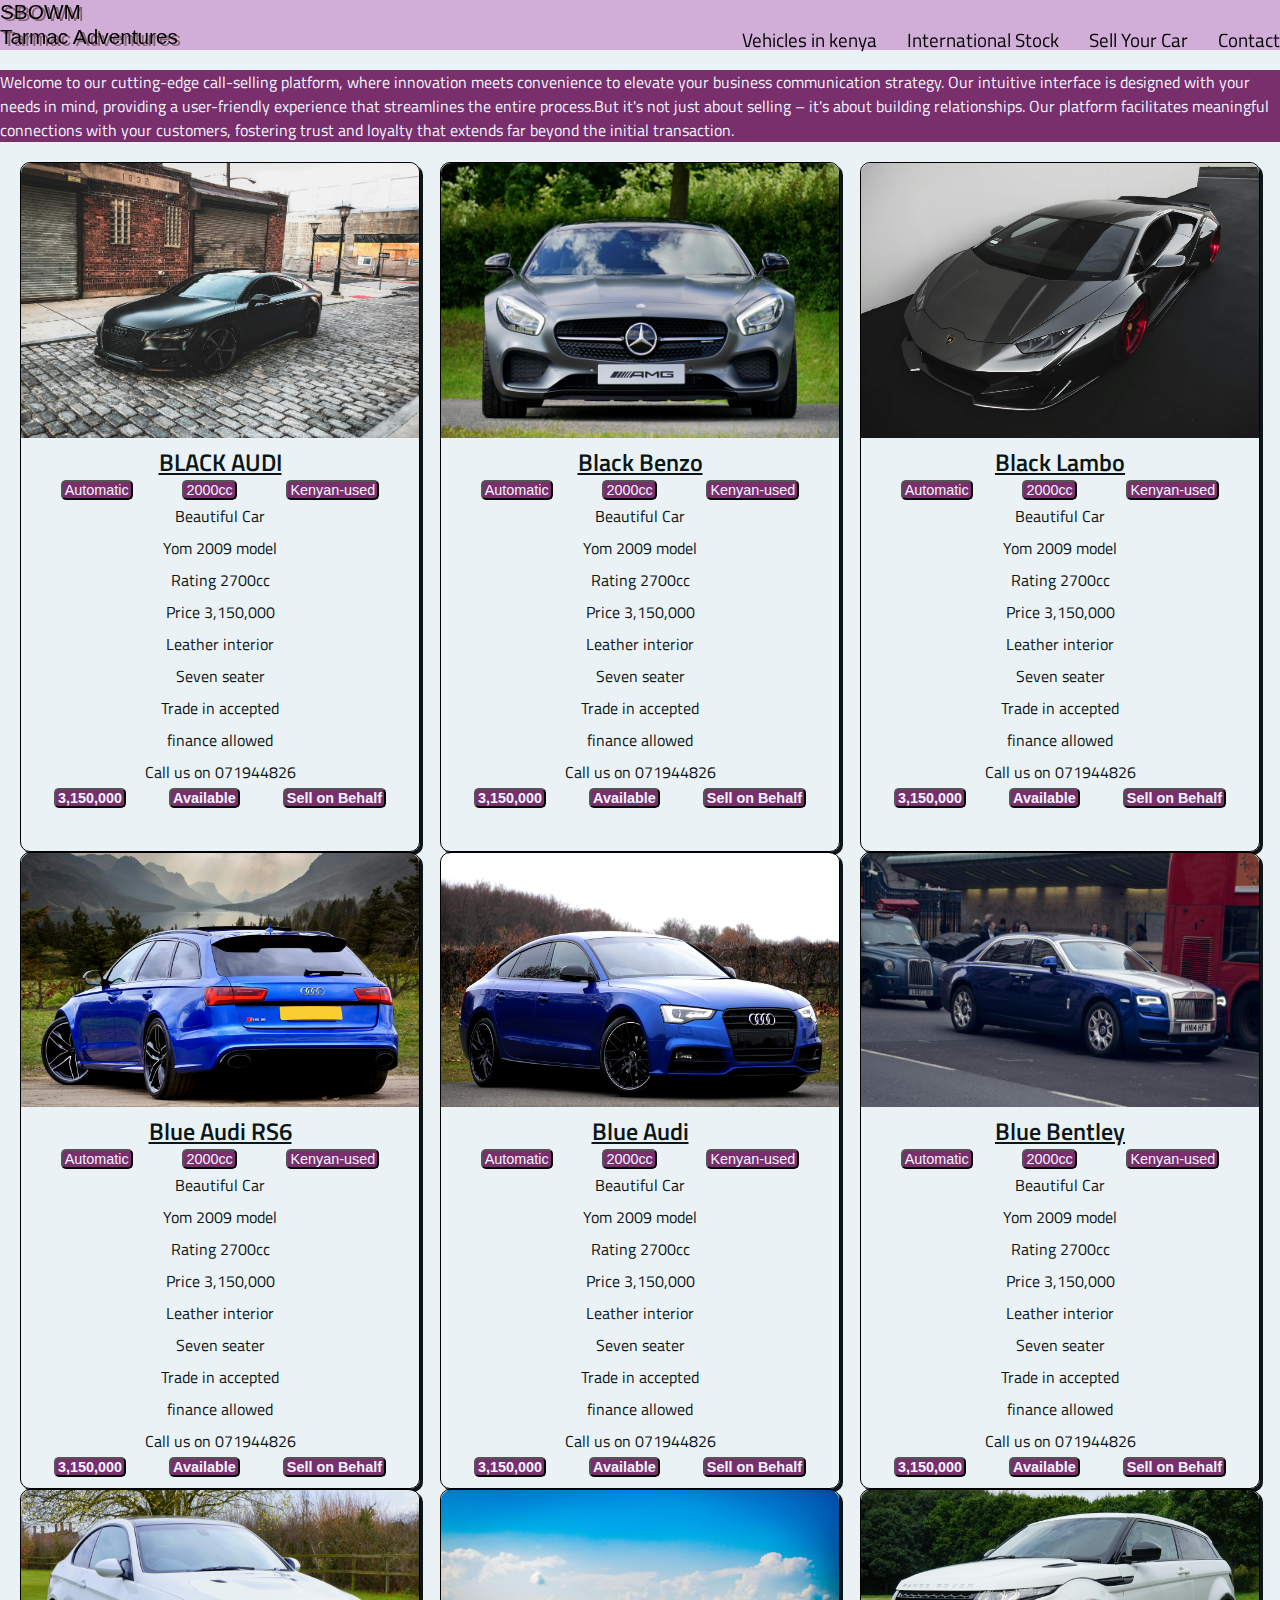
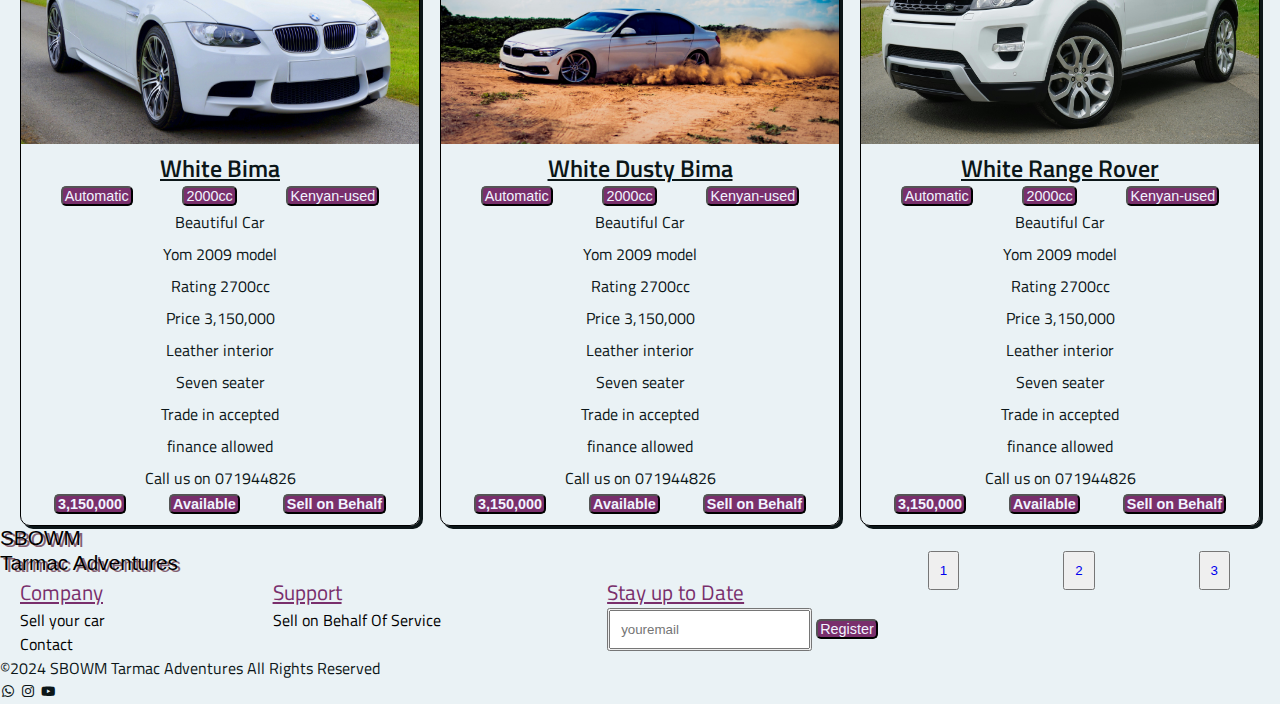
<file: index.html>
<!DOCTYPE html>
<html lang="en">
  <head>
    <meta charset="UTF-8" />
    <meta name="viewport" content="width=device-width, initial-scale=1.0" />
    <link rel="stylesheet" href="style.css" />
    <link
      href="https://unpkg.com/boxicons@2.1.4/css/boxicons.min.css"
      rel="stylesheet"
    />
    <title>TARMAC ADVENTURES</title>
  </head>
  <body>
    <header class="header">
      <a class="logo" href="/">SBOWM <br />Tarmac Adventures</a>
      <nav class="nav">
        <ul>
          <a href="page2.html">Vehicles in kenya</a>
          <a href="page3.html">International Stock</a>
          <a href="sellyourcar.html">Sell Your Car</a>
          <a href="contact.html">Contact</a>
        </ul>
      </nav>
    </header>
    <main>
      <p class="text">
        Welcome to our cutting-edge call-selling platform, where innovation
        meets convenience to elevate your business communication strategy. Our
        intuitive interface is designed with your needs in mind, providing a
        user-friendly experience that streamlines the entire process.But it's
        not just about selling – it's about building relationships. Our platform
        facilitates meaningful connections with your customers, fostering trust
        and loyalty that extends far beyond the initial transaction.
      </p>
      <div class="image-wrapper">
        <div class="image-box">
          <img
            class="img"
            src="img/Black audi.jpg"
            alt="a photo of me"
            width="200px"
            loading="lazy"
          />
          <h2 class="h2">BLACK AUDI</h2>
          <div class="button-div">
            <button class="button">Automatic</button>
            <button class="button">2000cc</button>
            <button class="button">Kenyan-used</button>
          </div>
          <ul class="description">
            <li>Beautiful Car</li>
            <li>Yom 2009 model</li>
            <li>Rating 2700cc</li>
            <li>Price 3,150,000</li>
            <li>Leather interior</li>
            <li>Seven seater</li>
            <li>Trade in accepted</li>
            <li>finance allowed</li>
            <li>Call us on 071944826</li>
          </ul>
          <div class="button-div">
            <button class="button"><b>3,150,000</b></button>
            <button class="button"><b>Available</b></button>
            <button class="button"><b>Sell on Behalf</b></button>
          </div>
        </div>
        <div class="image-box">
          <img
            class="img"
            src="img/Black Benzo AMG.jpg"
            alt="a photo of me"
            width="200px"
            loading="lazy"
          />
          <h2 class="h2">Black Benzo</h2>
          <div class="button-div">
            <button class="button">Automatic</button>
            <button class="button">2000cc</button>
            <button class="button">Kenyan-used</button>
          </div>
          <ul class="description">
            <li>Beautiful Car</li>
            <li>Yom 2009 model</li>
            <li>Rating 2700cc</li>
            <li>Price 3,150,000</li>
            <li>Leather interior</li>
            <li>Seven seater</li>
            <li>Trade in accepted</li>
            <li>finance allowed</li>
            <li>Call us on 071944826</li>
          </ul>
          <div class="button-div">
            <button class="button"><b>3,150,000</b></button>
            <button class="button"><b>Available</b></button>
            <button class="button"><b>Sell on Behalf</b></button>
          </div>
        </div>
        <div class="image-box">
          <img
            class="img"
            src="img/Black Lambo.jpg"
            alt="a photo of me"
            width="200px"
            loading="lazy"
          />
          <h2 class="h2">Black Lambo</h2>
          <div class="button-div">
            <button class="button">Automatic</button>
            <button class="button">2000cc</button>
            <button class="button">Kenyan-used</button>
          </div>
          <ul class="description">
            <li>Beautiful Car</li>
            <li>Yom 2009 model</li>
            <li>Rating 2700cc</li>
            <li>Price 3,150,000</li>
            <li>Leather interior</li>
            <li>Seven seater</li>
            <li>Trade in accepted</li>
            <li>finance allowed</li>
            <li>Call us on 071944826</li>
          </ul>
          <div class="button-div">
            <button class="button"><b>3,150,000</b></button>
            <button class="button"><b>Available</b></button>
            <button class="button"><b>Sell on Behalf</b></button>
          </div>
        </div>
        <div class="image-box">
          <img
            class="img"
            src="img/Blue Audi RS6.jpg"
            alt="a photo of me"
            width="200px"
            loading="lazy"
          />
          <h2 class="h2">Blue Audi RS6</h2>
          <div class="button-div">
            <button class="button">Automatic</button>
            <button class="button">2000cc</button>
            <button class="button">Kenyan-used</button>
          </div>
          <ul class="description">
            <li>Beautiful Car</li>
            <li>Yom 2009 model</li>
            <li>Rating 2700cc</li>
            <li>Price 3,150,000</li>
            <li>Leather interior</li>
            <li>Seven seater</li>
            <li>Trade in accepted</li>
            <li>finance allowed</li>
            <li>Call us on 071944826</li>
          </ul>
          <div class="button-div">
            <button class="button"><b>3,150,000</b></button>
            <button class="button"><b>Available</b></button>
            <button class="button"><b>Sell on Behalf</b></button>
          </div>
        </div>
        <div class="image-box">
          <img
            class="img"
            src="img/Blue Audi.jpg"
            alt="a photo of me"
            width="200px"
            loading="lazy"
          />
          <h2 class="h2">Blue Audi</h2>
          <div class="button-div">
            <button class="button">Automatic</button>
            <button class="button">2000cc</button>
            <button class="button">Kenyan-used</button>
          </div>
          <ul class="description">
            <li>Beautiful Car</li>
            <li>Yom 2009 model</li>
            <li>Rating 2700cc</li>
            <li>Price 3,150,000</li>
            <li>Leather interior</li>
            <li>Seven seater</li>
            <li>Trade in accepted</li>
            <li>finance allowed</li>
            <li>Call us on 071944826</li>
          </ul>
          <div class="button-div">
            <button class="button"><b>3,150,000</b></button>
            <button class="button"><b>Available</b></button>
            <button class="button"><b>Sell on Behalf</b></button>
          </div>
        </div>
        <div class="image-box">
          <img
            class="img"
            src="img/Blue Bentley.jpg"
            alt="a photo of me"
            width="200px"
            loading="lazy"
          />
          <h2 class="h2">Blue Bentley</h2>
          <div class="button-div">
            <button class="button">Automatic</button>
            <button class="button">2000cc</button>
            <button class="button">Kenyan-used</button>
          </div>
          <ul class="description">
            <li>Beautiful Car</li>
            <li>Yom 2009 model</li>
            <li>Rating 2700cc</li>
            <li>Price 3,150,000</li>
            <li>Leather interior</li>
            <li>Seven seater</li>
            <li>Trade in accepted</li>
            <li>finance allowed</li>
            <li>Call us on 071944826</li>
          </ul>
          <div class="button-div">
            <button class="button"><b>3,150,000</b></button>
            <button class="button"><b>Available</b></button>
            <button class="button"><b>Sell on Behalf</b></button>
          </div>
        </div>
        <div class="image-box">
          <img
            class="img"
            src="img/White Bima.jpg"
            alt="a photo of me"
            width="200px"
            loading="lazy"
          />
          <h2 class="h2">White Bima</h2>
          <div class="button-div">
            <button class="button">Automatic</button>
            <button class="button">2000cc</button>
            <button class="button">Kenyan-used</button>
          </div>
          <ul class="description">
            <li>Beautiful Car</li>
            <li>Yom 2009 model</li>
            <li>Rating 2700cc</li>
            <li>Price 3,150,000</li>
            <li>Leather interior</li>
            <li>Seven seater</li>
            <li>Trade in accepted</li>
            <li>finance allowed</li>
            <li>Call us on 071944826</li>
          </ul>
          <div class="button-div">
            <button class="button"><b>3,150,000</b></button>
            <button class="button"><b>Available</b></button>
            <button class="button"><b>Sell on Behalf</b></button>
          </div>
        </div>
        <div class="image-box">
          <img
            class="img"
            src="img/Dusty White BMW.jpg"
            alt="a photo of me"
            width="200px"
            loading="lazy"
          />
          <h2 class="h2">White Dusty Bima</h2>
          <div class="button-div">
            <button class="button">Automatic</button>
            <button class="button">2000cc</button>
            <button class="button">Kenyan-used</button>
          </div>
          <ul class="description">
            <li>Beautiful Car</li>
            <li>Yom 2009 model</li>
            <li>Rating 2700cc</li>
            <li>Price 3,150,000</li>
            <li>Leather interior</li>
            <li>Seven seater</li>
            <li>Trade in accepted</li>
            <li>finance allowed</li>
            <li>Call us on 071944826</li>
          </ul>
          <div class="button-div">
            <button class="button"><b>3,150,000</b></button>
            <button class="button"><b>Available</b></button>
            <button class="button"><b>Sell on Behalf</b></button>
          </div>
        </div>
        <div class="image-box">
          <img
            class="img"
            src="img/White Range Rover.jpg"
            alt="a photo of me"
            width="200px"
            loading="lazy"
          />
          <h2 class="h2">White Range Rover</h2>
          <div class="button-div">
            <button class="button">Automatic</button>
            <button class="button">2000cc</button>
            <button class="button">Kenyan-used</button>
          </div>
          <ul class="description">
            <li>Beautiful Car</li>
            <li>Yom 2009 model</li>
            <li>Rating 2700cc</li>
            <li>Price 3,150,000</li>
            <li>Leather interior</li>
            <li>Seven seater</li>
            <li>Trade in accepted</li>
            <li>finance allowed</li>
            <li>Call us on 071944826</li>
          </ul>
          <div class="button-div">
            <button class="button"><b>3,150,000</b></button>
            <button class="button"><b>Available</b></button>
            <button class="button"><b>Sell on Behalf</b></button>
          </div>
        </div>
      </div>
    </main>
    <footer>
      <a class="logo" href="/">SBOWM <br />Tarmac Adventures</a>
      <div class="btn-div">
        <button class="btn"><a href="index.html">1</a></button>
        <button class="btn"><a href="page2.html">2</a></button>
        <button class="btn"><a href="#">3</a></button>
      </div>
      <div class="column">
        <div>
          <p class="paragraph"><u>Company</u></p>
          <ul class="list">
            <li><a href="sellyourcar.html">Sell your car</a></li>
            <li><a href="contact.html">Contact</a></li>
          </ul>
        </div>
        <div>
          <p class="paragraph"><u>Support</u></p>
          <ul class="list">
            <li><a href="sellyourcar.html">Sell on Behalf Of Service</a></li>
          </ul>
        </div>
        <div>
          <p class="paragraph"><u>Stay up to Date</u></p>
          <button>
            <input
              class="input"
              type="text"
              name="button"
              id=""
              placeholder="youremail"
            />
          </button>
          <button class="button">Register</button>
        </div>
      </div>
      <p>&copy;2024 SBOWM Tarmac Adventures All Rights Reserved</p>
      <div class="icons">
        <i class="bx bxl-whatsapp"></i>
        <i class="bx bxl-instagram"></i>
        <i class="bx bxl-youtube"></i>
      </div>
    </footer>
  </body>
</html>
</file>
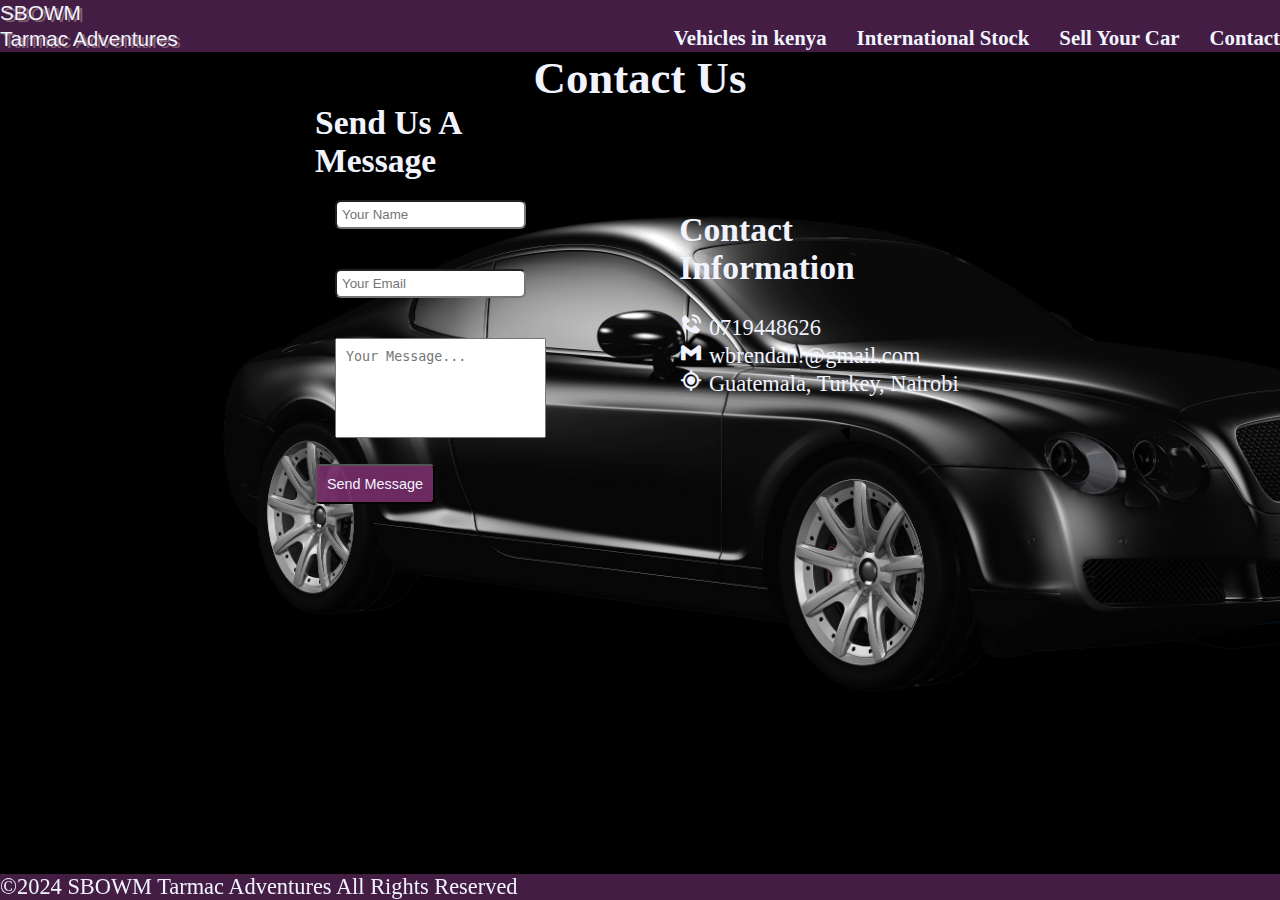
<file: contact.html>
<!DOCTYPE html>
<html lang="en">
  <head>
    <meta charset="UTF-8" />
    <meta name="viewport" content="width=device-width, initial-scale=1.0" />
    <link rel="stylesheet" href="contact.css" />
    <link
      href="https://unpkg.com/boxicons@2.1.4/css/boxicons.min.css"
      rel="stylesheet"
    />
    <title>Contact Page</title>
  </head>
  <body>
    <header class="header">
      <a class="logo" href="/">SBOWM <br />Tarmac Adventures</a>
      <nav class="nav">
        <ul>
          <a href="index.html">Vehicles in kenya</a>
          <a href="page3.html">International Stock</a>
          <a href="sellyourcar.html">Sell Your Car</a>
          <a href="contact.html">Contact</a>
        </ul>
      </nav>
    </header>
    <main>
      <h1 class="h1">Contact Us</h1>
      <div class="container">
        <div class="message">
          <h2 class="h2">Send Us A Message</h2>
          <input class="input" type="text" placeholder="Your Name" />
          <br />
          <input class="input" type="text" placeholder="Your Email" />
          <br />
          <textarea placeholder="Your Message..."></textarea>
          <br />
          <button class="button">Send Message</button>
        </div>
        <div class="cmessage">
          <h2 class="h2">Contact Information</h2>
          <br />
          <i class="bx bxs-phone-call"></i>&nbsp;0719448626
          <br />
          <i class="bx bxl-gmail"></i>&nbsp;wbrendah!@gmail.com
          <br />
          <i class="bx bx-current-location"></i>&nbsp;Guatemala, Turkey, Nairobi
        </div>
      </div>
      <footer>
        <p class="footer">
          &copy;2024 SBOWM Tarmac Adventures All Rights Reserved
        </p>
      </footer>
    </main>
  </body>
</html>
</file>
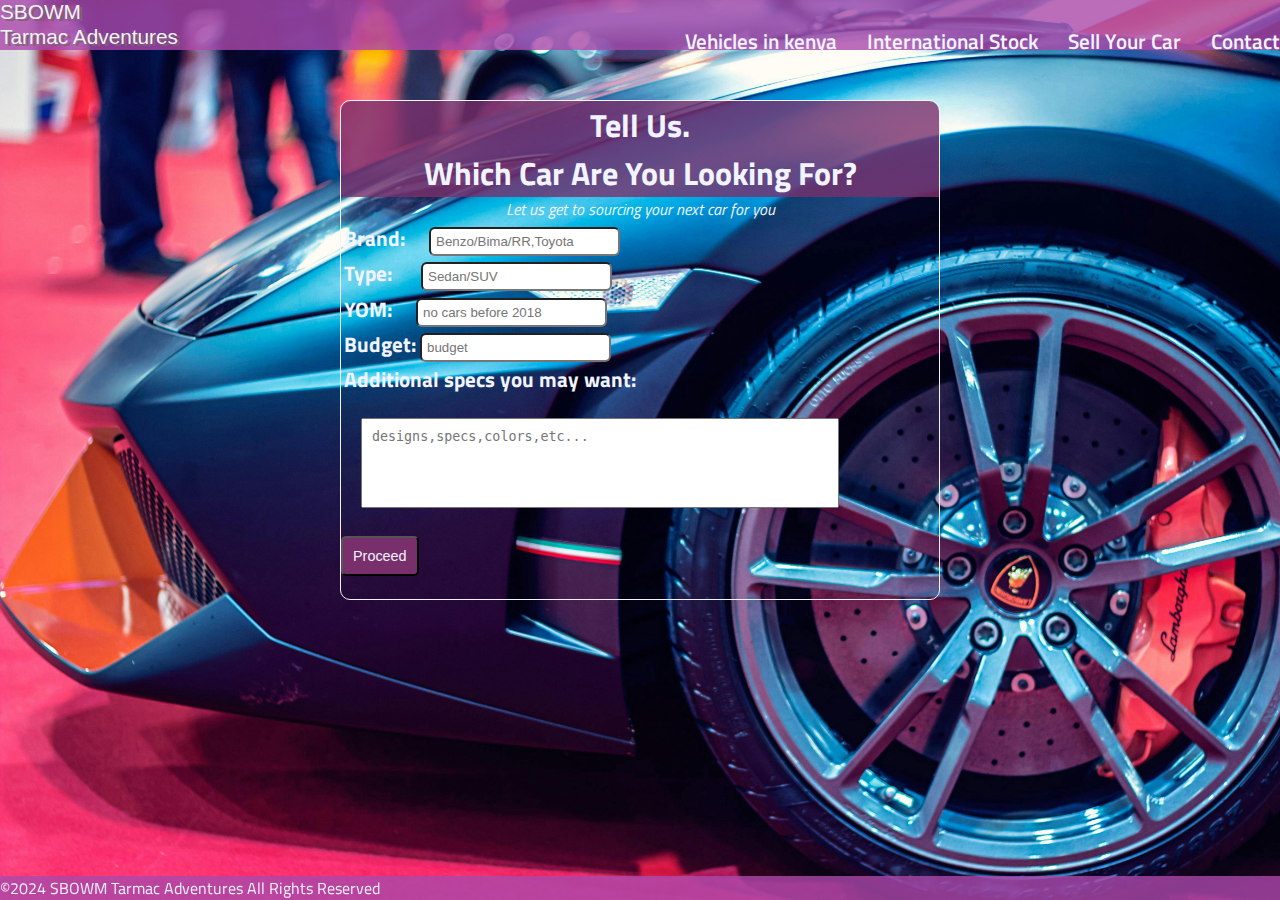
<file: sellyourcar.html>
<!DOCTYPE html>
<html lang="en">
  <head>
    <meta charset="UTF-8" />
    <meta name="viewport" content="width=device-width, initial-scale=1.0" />
    <link rel="stylesheet" href="sellyourcar.css" />
    <link
      href="https://unpkg.com/boxicons@2.1.4/css/boxicons.min.css"
      rel="stylesheet"
    />
    <title>Sell Your Car</title>
  </head>
  <body>
    <header class="header">
      <a class="logo" href="/">SBOWM <br />Tarmac Adventures</a>
      <nav class="nav">
        <ul>
          <a href="index.html">Vehicles in kenya</a>
          <a href="page3.html">International Stock</a>
          <a href="sellyourcar.html">Sell Your Car</a>
          <a href="contact.html">Contact</a>
        </ul>
      </nav>
    </header>
    <main>
        <div class="car-wrapper">
            <h1 class="h1">Tell Us.<br>Which Car Are You Looking For?</h2>
                <p class="paragraph">Let us get to sourcing your next car for you</p>
                <div class="info">
                <label class="label" for="Brand">Brand:&nbsp;&nbsp;&nbsp;&nbsp;</label>
                <input class="input" type="text" placeholder="Benzo/Bima/RR,Toyota">
                <br>
                <label class="label" for="Type">Type:&nbsp;&nbsp;&nbsp;&nbsp;&nbsp;</label>
                <input class="input" type="text" placeholder="Sedan/SUV">
                <br>
                <label class="label" for="YOM">YOM:&nbsp;&nbsp;&nbsp;&nbsp;</label>
                <input class="input" type="text" placeholder="no cars before 2018">
                <br>
                <label class="label" for="budget">Budget:</label>
                <input class="input" type="text" placeholder="budget">
                <br>
                <label class="label" for="AOB">Additional specs you may want:</label>
                <br>
                <textarea placeholder="designs,specs,colors,etc..."></textarea>
                <br>
                 <button class="proceed">Proceed</button>
                </div>
        </div>
        <footer>
        <p class="footer">&copy;2024 SBOWM Tarmac Adventures All Rights Reserved</p>
        </footer>
    </main>
  </body>
</html>
</file>
<file: style.css>
@import url('https://fonts.googleapis.com/css2?family=Titillium+Web:ital,wght@0,200;0,300;0,400;0,600;0,700;0,900;1,200;1,300;1,400;1,600;1,700&display=swap');

*{
    margin: 0;
    padding: 0;
    box-sizing: border-box;
}
body{
    font-family: 'Titillium web';
    font-weight: 400;
    font-size: 1rem;
    font-style: normal;
    color: #0c1618;
    background-color: rgba(185, 211, 221, 0.3);
    
}
.header{
    position: sticky;
    top: 0;
    background-color: rgba(170, 72, 170, 0.4);
}
.logo{
    font-family: 'Franklin Gothic Medium', 'Arial Narrow', Arial, sans-serif;
    margin-top: 5px;
    font-size: 1.3rem;
    color: black;
    text-decoration: none;
    text-shadow: 3px 2px #836070;
   
}
.nav{
    float: right;
    display: flex;
    text-decoration: none;
}
.nav ul{
    display: flex;
    gap: 30px;
}
.nav a{
    text-decoration: none;
    color: black;
    font-size: 1.2rem;
}
.nav a:hover{
    text-decoration: underline;
    color: #F1F4FFFF;
    background-color: rgb(121, 47, 108);
    border-radius: 2px;
    padding: 0 10px 0 10px;
    border-radius: 5px;
    margin-bottom: 0;
}
.nav a:active{
    color: aliceblue;
    background-color: black;
}
.text{
    margin: 20px 0 20px 0;
    color: #F1F4FFFF;
    background-color: rgb(121, 47, 108);
    position: relative;
}
.image-wrapper{
    display: flex;
    justify-content: space-evenly;
    gap: 0;
    flex-wrap: wrap;
    width: 100%;

}
.image-box{
    border: 1px solid black;
    border-radius: 10px;
    box-shadow: 3px 3px;
    max-width: 400px;
    min-height: 550px;
}
.img{
   width: 100%;
   height: 40%;
   border-top-left-radius: 10px;
   border-top-right-radius: 10px;
}
.h2{
    text-align: center;
    text-decoration: underline;
    font-weight: 600;
}
.description{
    list-style-type: none;
    text-align: center;
    line-height: 2;
}
.button-div{
    text-align: center;
    display: flex;
    justify-content: space-evenly;
    gap: 10px;
    
}

.button{
    padding: 0 2px 0 2px;
    font-size: 0.9rem;
    border-radius: 5px;
    color: #F1F4FFFF;
    background-color: rgb(121, 47, 108);
}
.btn-div{
    float: right;
}
.btn{
    margin: 0 50px 0 50px;
    padding: 10px;
}
.btn a{
    text-decoration: none;
}
.btn a:hover{
    text-decoration: underline;
    color: #F1F4FFFF;
    background-color: rgb(121, 47, 108);
}
.column{
    margin-left: 20px;
    display: flex;
    justify-content: space-between;
    
}
.paragraph{
    font-size: 1.3rem;
    padding-right: 3px;
    color: rgb(121, 47, 108);
}
.list li{
    list-style-type: none;
    
}
.list li a{
    text-decoration: none;
    color: black;
}
.list li a:hover{
    text-decoration: underline;
    color: aliceblue;
    background-color: black;
    border-radius: 2px;
    padding: 0 10px 0 10px;
    border-radius: 5px;
    margin-bottom: 0;
}
.input{
    font-size: inherit;
    font-family: inherit;
    padding: 10px;
}
.icons{
    display: inline-block;
    margin-right: 20px;
}
.bx-bxl{
    font-size: 1.5rem;
    color: black;
}
</file>
<file: contact.css>
@import url('https://fonts.googleapis.com/css2?family=Titillium+Web:ital,wght@0,200;0,300;0,400;0,600;0,700;0,900;1,200;1,300;1,400;1,600;1,700&display=swap');

*{
    margin: 0;
    padding: 0;
    box-sizing: border-box;
}
body{
    height: 100vh;
    font-family: 'Titillium web' sans-serif;
    font-weight: 400;
    font-size: 1.4rem;
    font-style: normal;
    color: #F1F4FFFF;
    background-image: url(img/CONTACT\ BG.jpg);
    background-size: cover;
    background-repeat: no-repeat;
   
}
.header{
    position: sticky;
    top: 0;
    background-color: rgba(170, 72, 170, 0.4);
}
.logo{
    font-family: 'Franklin Gothic Medium', 'Arial Narrow', Arial, sans-serif;
    margin-top: 5px;
    font-size: 1.3rem;
    color: #F1F4FFFF;
    text-decoration: none;
    text-shadow: 3px 2px #836070;
   
}
.nav{
    float: right;
    display: flex;
    text-decoration: none;
}
.nav ul{
    display: flex;
    gap: 30px;
}
.nav a{
    text-decoration: none;
    color:#F1F4FFFF;
    font-size: 1.3rem;
    font-weight: 600;
}
.nav a:hover{
    text-decoration: underline;
    color: #F1F4FFFF;
    background-color: rgb(121, 47, 108);
    border-radius: 2px;
    padding: 0 10px 0 10px;
    border-radius: 5px;
    margin-bottom: 0;
}
.nav a:active{
    color: aliceblue;
    background-color: black;
}
.container{
    display: flex;
    justify-content: center;
    align-items: center;
}
.h1{
    text-align: center;
    font-weight: bold;
    color: #F1F4FFFF;
}
.container{
    width: 650px;
    display: flex;
    margin: auto;
    justify-content: center;
    gap: 100px;
}
.input{
    margin: 20px;
    padding: 5px;
    border-radius: 6px;
}
.button{
    padding: 10px;
    font-size: 0.9rem;
    border-radius: 5px;
    color: #F1F4FFFF;
    background-color: rgba(121, 47, 108, 0.9);
}
textarea {
    width: 80%;
    height: 100px; 
    padding: 10px;
    margin: 20px;
    resize: none;
}
.bx{
    font-size: 1.5rem;
}
.footer{
    width: 100%;
    position: fixed;
    bottom: 0;
    background-color: rgba(170, 72, 170, 0.4);
}
</file>
<file: sellyourcar.css>
@import url('https://fonts.googleapis.com/css2?family=Titillium+Web:ital,wght@0,200;0,300;0,400;0,600;0,700;0,900;1,200;1,300;1,400;1,600;1,700&display=swap');

*{
    margin: 0;
    padding: 0;
    box-sizing: border-box;
}
body{
    height: 100vh;
    font-family: 'Titillium web';
    font-weight: 400;
    font-size: 1rem;
    font-style: normal;
    color: #F1F4FFFF;
    background-image: url(img/BG\ Sell\ car.jpg);
    background-size: cover;
    background-repeat: no-repeat;
    z-index: 0.1;
   
     
}
.header{
    position: sticky;
    top: 0;
    background-color: rgba(170, 72, 170, 0.8);
}
.logo{
    font-family: 'Franklin Gothic Medium', 'Arial Narrow', Arial, sans-serif;
    margin-top: 5px;
    font-size: 1.3rem;
    color: #F1F4FFFF;
    text-decoration: none;
    text-shadow: 3px 2px #836070;
   
}
.nav{
    float: right;
    display: flex;
    text-decoration: none;
}
.nav ul{
    display: flex;
    gap: 30px;
}
.nav a{
    text-decoration: none;
    color:#F1F4FFFF;
    font-size: 1.3rem;
    font-weight: 600;
}
.nav a:hover{
    text-decoration: underline;
    color: #F1F4FFFF;
    background-color: rgb(121, 47, 108);
    border-radius: 2px;
    padding: 0 10px 0 10px;
    border-radius: 5px;
    margin-bottom: 0;
}
.nav a:active{
    color: aliceblue;
    background-color: black;
}
.car-wrapper{
    width: 600px;
    height: 500px;
    margin: 50px auto;
    border: 1px solid #F1F4FFFF;
    border-radius: 10px;
    align-items: center;
    z-index: 1;
}
.h1{
    text-align: center;
    font-weight: bold;
    color: #F1F4FFFF;
    background-color: rgba(121, 47, 108, 0.8);
    border-top-left-radius: 10px;
    border-top-right-radius: 10px;
}
.paragraph{
    text-align: center;
    font-style: italic;
    color: #F1F4FFFF;
}
.info{
    line-height: 1.7;
    word-spacing: 1.6;
    
}
.label{
    font-size: 1.3rem;
    font-weight: bold;
    margin-left: 3px;
}

.input{
    margin: 3px, 0, 3px, 0;
    padding: 5px;
    border-radius: 6px;
}
textarea {
    width: 80%;
    height: 90px; 
    padding: 10px;
    margin: 20px;
    resize: none;
}
.proceed{
    padding: 10px;
    font-size: 0.9rem;
    border-radius: 5px;
    color: #F1F4FFFF;
    background-color: rgb(121, 47, 108);
}
.footer{
    width: 100%;
    position: fixed;
    bottom: 0;
    background-color: rgba(170, 72, 170, 0.8);
}
</file>
